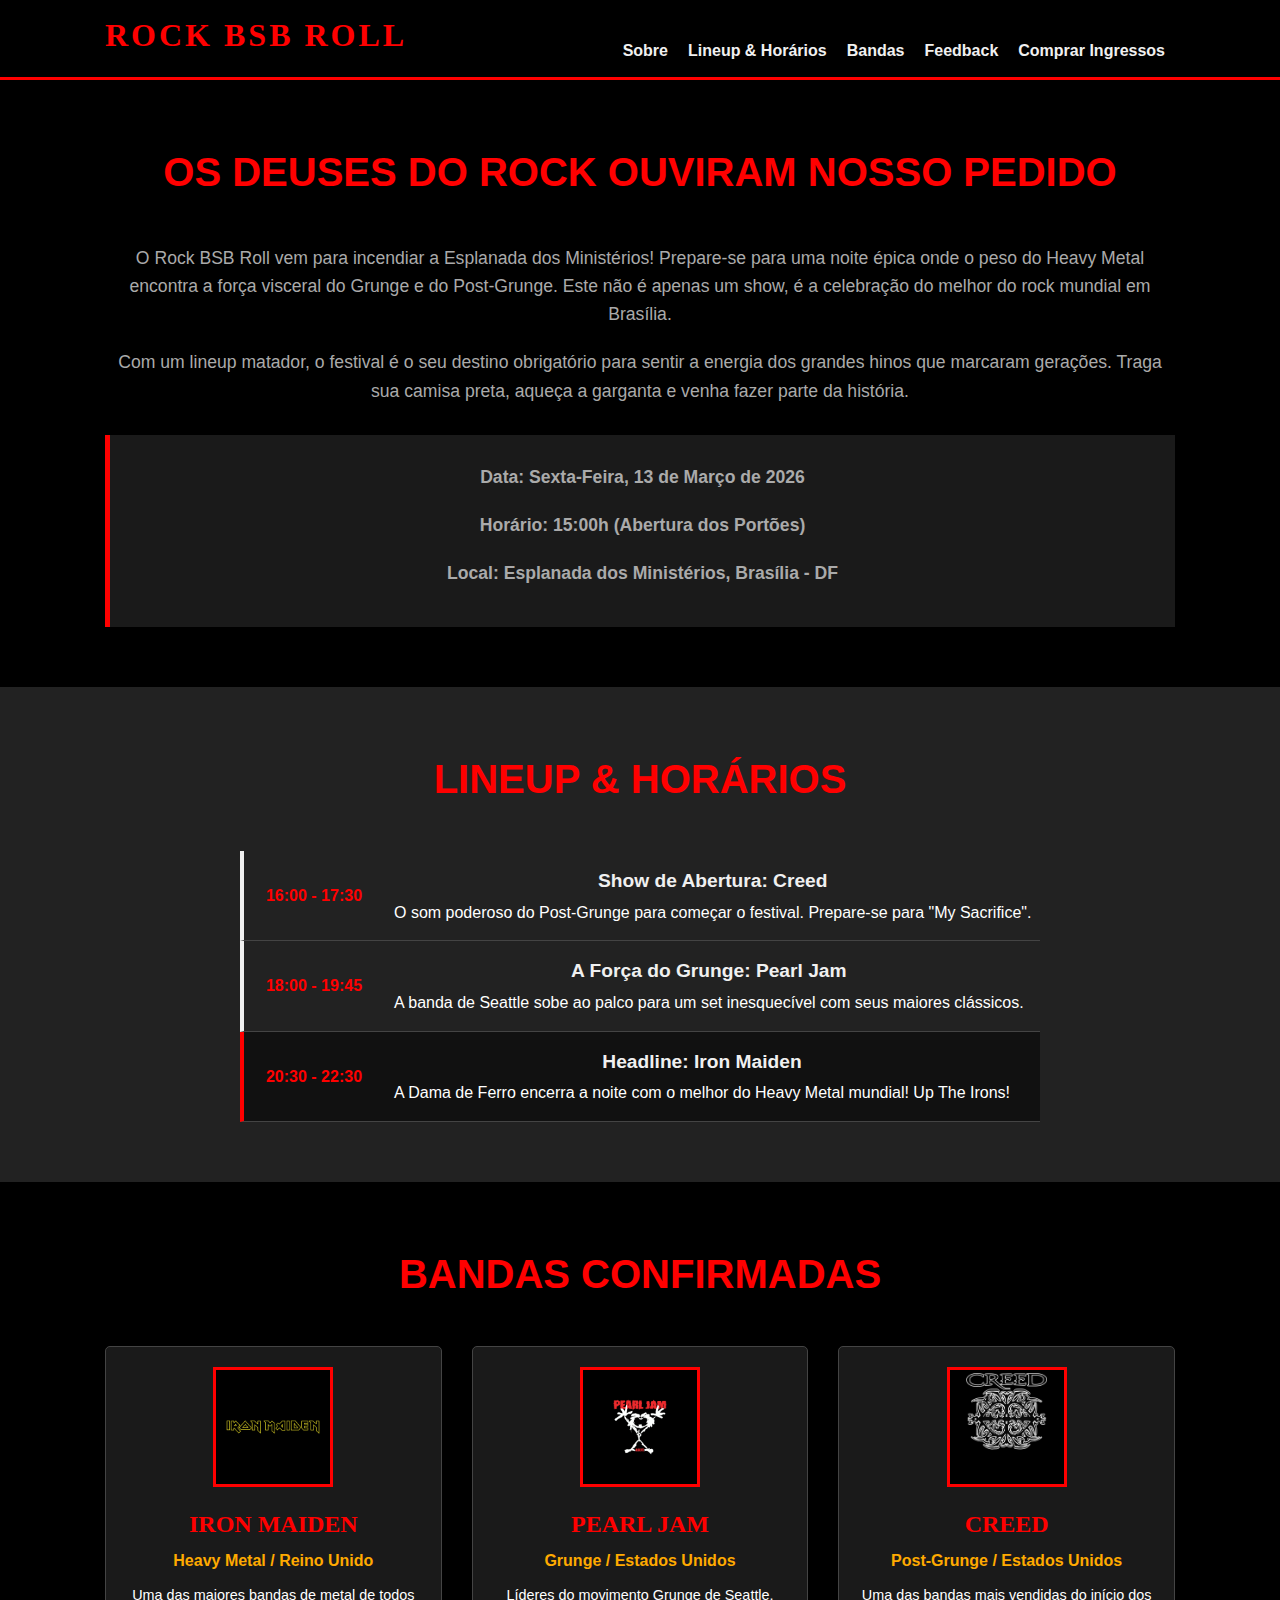
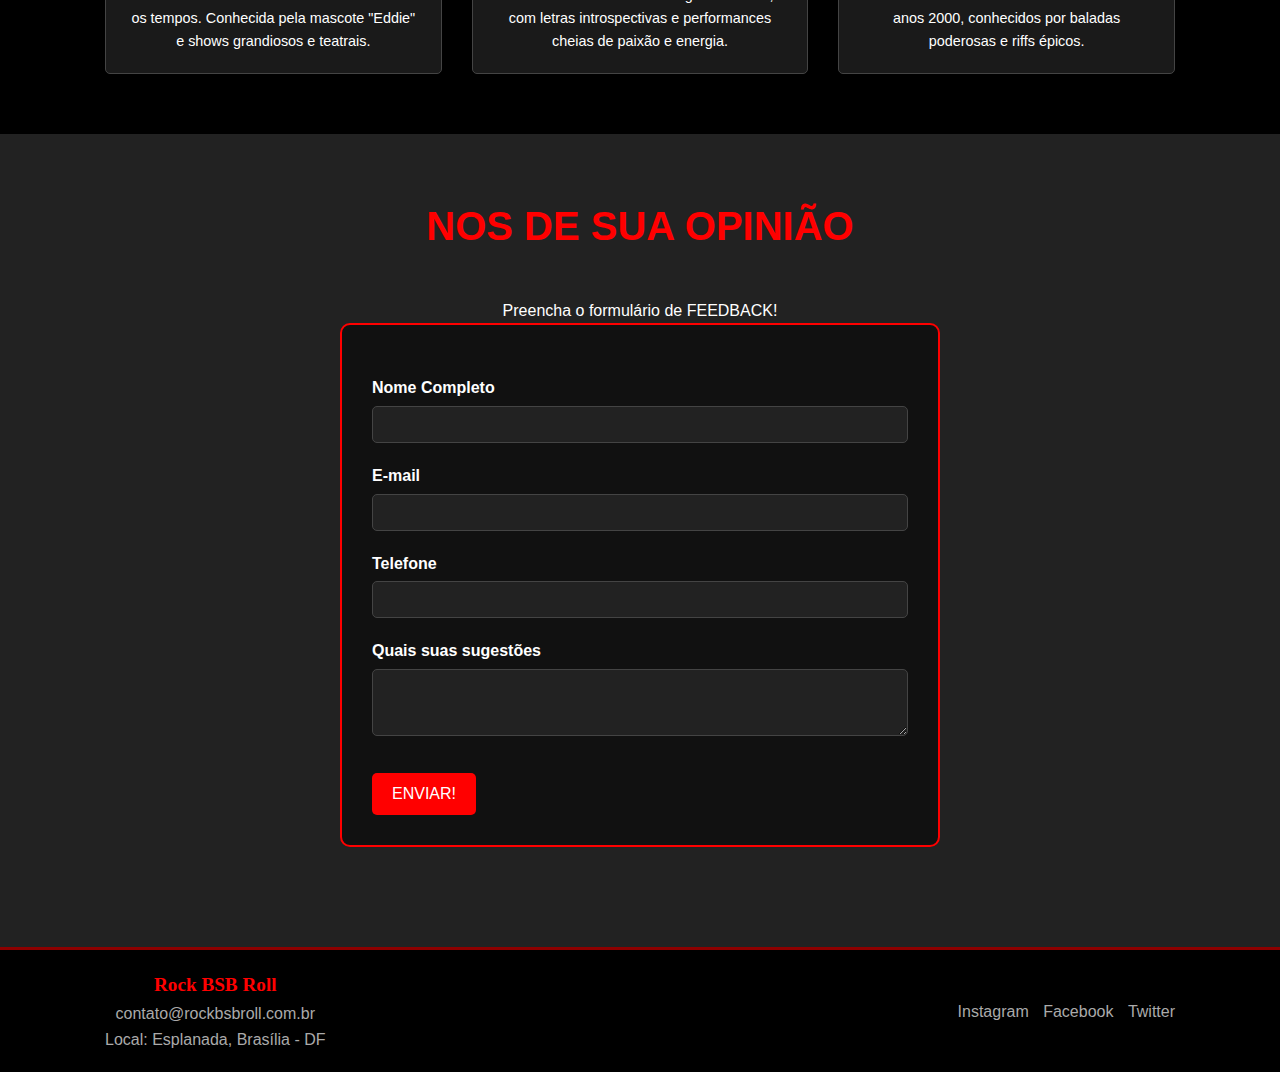
<file: Projeto evento de rock ficticio/index.html>
<!DOCTYPE html>
<html lang="pt-BR">
<head>
  <meta charset="UTF-8">
  <meta name="viewport" content="width=device-width, initial-scale=1.0">
  <title>Rock BSB Roll - Os Deuses do Rock ouviram nosso pedido</title>
  <link rel="stylesheet" href="style.css">
</head>
<body>

  <header>
    <div class="container">
      <h1>ROCK BSB ROLL</h1>
      <nav>
        <ul>
          <li><a href="#sobre">Sobre</a></li>
          <li><a href="#agenda">Lineup & Horários</a></li>
          <li><a href="#bandas">Bandas</a></li>
          <li><a href="#inscricao">Feedback</a></li>
          <li><a href="ingressos.html" target="_blank">Comprar Ingressos</a></li>
        </ul>
      </nav>
    </div>
  </header>

  <main>

    <section id="sobre" class="section-padding">
      <div class="container">
        <h2>Os Deuses do Rock ouviram nosso pedido</h2>
        <p>O Rock BSB Roll vem para incendiar a Esplanada dos Ministérios! Prepare-se para uma noite épica onde o peso do Heavy Metal encontra a força visceral do Grunge e do Post-Grunge. Este não é apenas um show, é a celebração do melhor do rock mundial em Brasília.</p>
        <p>Com um lineup matador, o festival é o seu destino obrigatório para sentir a energia dos grandes hinos que marcaram gerações. Traga sua camisa preta, aqueça a garganta e venha fazer parte da história.</p>

        <div class="info-evento">
          <p><strong>Data:</strong> Sexta-Feira, 13 de Março de 2026</p>
          <p><strong>Horário:</strong> 15:00h (Abertura dos Portões)</p>
          <p><strong>Local:</strong> Esplanada dos Ministérios, Brasília - DF</p>
        </div>
      </div>
    </section>

    <section id="agenda" class="section-padding background-chumbo">
      <div class="container">
        <h2>Lineup & Horários</h2>

        <ul class="lista-agenda">
          <li class="atividade workshop">
            <span class="horario-agenda">16:00 - 17:30</span>
            <div class="detalhe-agenda">
              <h4>Show de Abertura: Creed</h4>
              <p>O som poderoso do Post-Grunge para começar o festival. Prepare-se para "My Sacrifice".</p>
            </div>
          </li>
          <li class="atividade palestra">
            <span class="horario-agenda">18:00 - 19:45</span>
            <div class="detalhe-agenda">
              <h4>A Força do Grunge: Pearl Jam</h4>
              <p>A banda de Seattle sobe ao palco para um set inesquecível com seus maiores clássicos.</p>
            </div>
          </li>
          <li class="atividade headline">
            <span class="horario-agenda">20:30 - 22:30</span>
            <div class="detalhe-agenda">
              <h4>Headline: Iron Maiden</h4>
              <p>A Dama de Ferro encerra a noite com o melhor do Heavy Metal mundial! Up The Irons!</p>
            </div>
          </li>
        </ul>
      </div>
    </section>

    <section id="bandas" class="section-padding">
      <div class="container">
        <h2>Bandas Confirmadas</h2>

        <div class="grid-palestrantes">
          <div class="card-palestrante">
            <img src="iron-maiden-logo-png-transparent.png" alt="Logo Iron Maiden">
            <h3>IRON MAIDEN</h3>
            <p class="titulo-palestrante">Heavy Metal / Reino Unido</p>
            <p class="bio">Uma das maiores bandas de metal de todos os tempos. Conhecida pela mascote "Eddie" e shows grandiosos e teatrais.</p>
          </div>
          <div class="card-palestrante">
            <img src="Pearl-Jam-emblem.jpg" alt="Logo Pearl Jam">
            <h3>PEARL JAM</h3>
            <p class="titulo-palestrante">Grunge / Estados Unidos</p>
            <p class="bio">Líderes do movimento Grunge de Seattle, com letras introspectivas e performances cheias de paixão e energia.</p>
          </div>
          <div class="card-palestrante">
            <img src="creed.jpg" alt="Logo Creed">
            <h3>CREED</h3>
            <p class="titulo-palestrante">Post-Grunge / Estados Unidos</p>
            <p class="bio">Uma das bandas mais vendidas do início dos anos 2000, conhecidos por baladas poderosas e riffs épicos.</p>
          </div>
        </div>
      </div>
    </section>

    <section id="inscricao" class="section-padding background-chumbo">
  <div class="container">
    <h2>Nos de sua Opinião</h2>
    <div id="form-inscricao">
      <p class="aviso-ingresso">Preencha o formulário de FEEDBACK!</p>
      <form id="form-opiniao"> <!-- ID adicionado aqui -->
        <div class="form-group">
          <label for="nome">Nome Completo</label>
          <input type="text" id="nome" name="nome" required autocomplete="name">
        </div>
        <div class="form-group">
          <label for="email">E-mail</label>
          <input type="email" id="email" name="email" required autocomplete="email">
        </div>
        <div class="form-group">
          <label for="telefone">Telefone</label>
          <input type="tel" id="telefone" name="telefone" required autocomplete="tel">
        </div>
        <div class="form-group">
          <label for="mensagem">Quais suas sugestões</label>
          <textarea id="mensagem" name="mensagem" rows="3"></textarea>
        </div>
        <button type="submit" class="btn-submit">ENVIAR!</button>
      </form>
    </div>
  </div>
</section>

<script>
  document.getElementById("form-opiniao").addEventListener("submit", function(e) {
    e.preventDefault();
    window.location.href = "agradecimento.html";
  });
</script>

  </main>

  <footer>
    <div class="container">
      <div class="contato-info">
        <h3>Rock BSB Roll</h3>
        <p>contato@rockbsbroll.com.br</p>
        <p>Local: Esplanada, Brasília - DF</p>
      </div>
      <div class="redes-sociais">
        <a href="#">Instagram</a>
        <a href="#">Facebook</a>
        <a href="#">Twitter</a>
      </div>
    </div>
  </footer>

  <script src="app.js"></script>
</body>
</html>
</file>
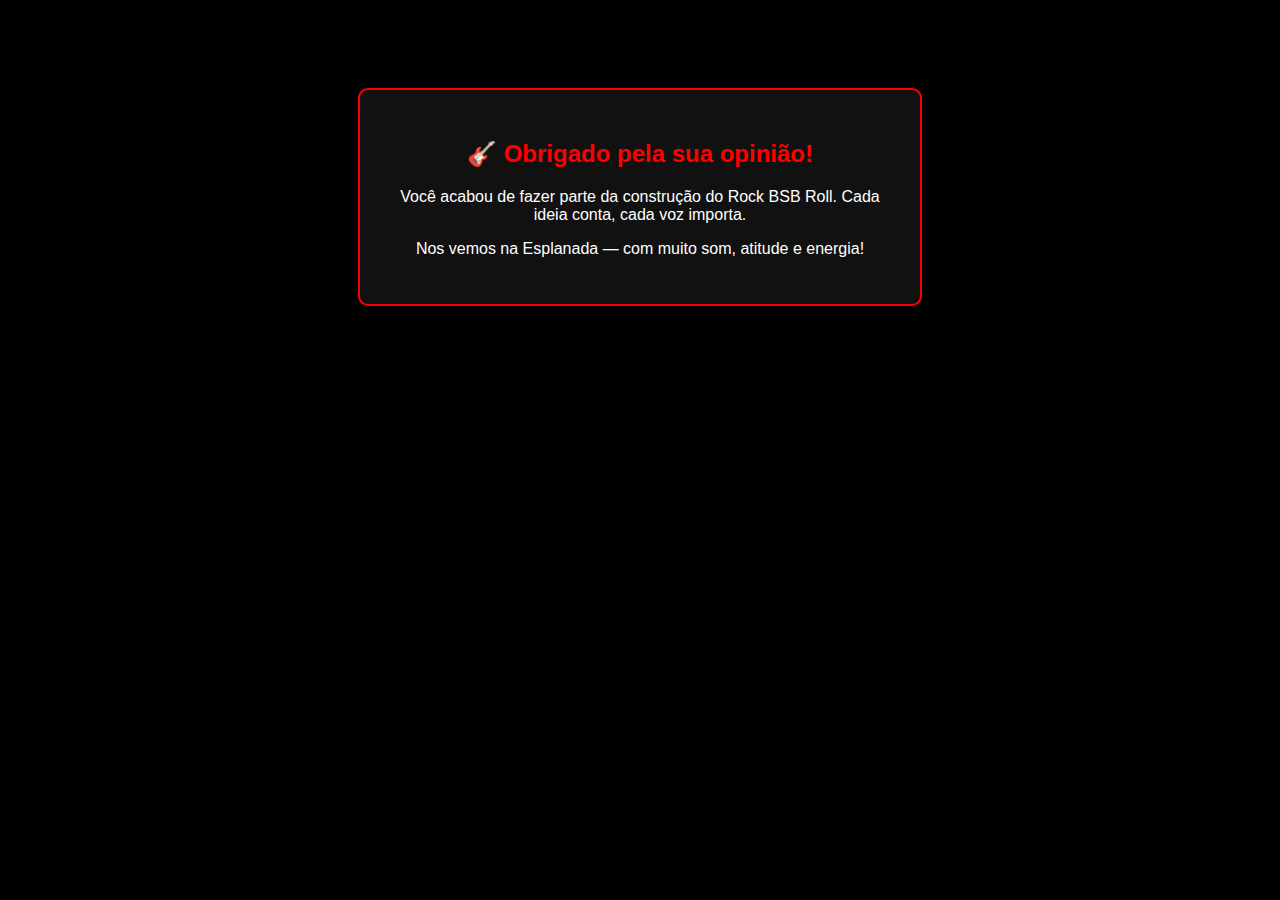
<file: Projeto evento de rock ficticio/agradecimento.html>
<!DOCTYPE html>
<html lang="pt-BR">
<head>
  <meta charset="UTF-8">
  <title>Obrigado pela sua opinião!</title>
  <style>
    body {
      background-color: #000;
      color: #fff;
      font-family: 'Oswald', sans-serif;
      padding: 40px;
      text-align: center;
    }

    #mensagem-obg {
      margin-top: 40px;
      background-color: #111;
      border: 2px solid red;
      padding: 30px;
      border-radius: 10px;
      max-width: 500px;
      margin: 40px auto;
      text-align: center;
    }

    h2 {
      color: red;
      margin-bottom: 20px;
    }
  </style>
</head>
<body>

  <div id="mensagem-obg">
    <h2>🎸 Obrigado pela sua opinião!</h2>
    <p>Você acabou de fazer parte da construção do Rock BSB Roll. Cada ideia conta, cada voz importa.</p>
    <p>Nos vemos na Esplanada — com muito som, atitude e energia!</p>
  </div>

</body>
</html>
</file>
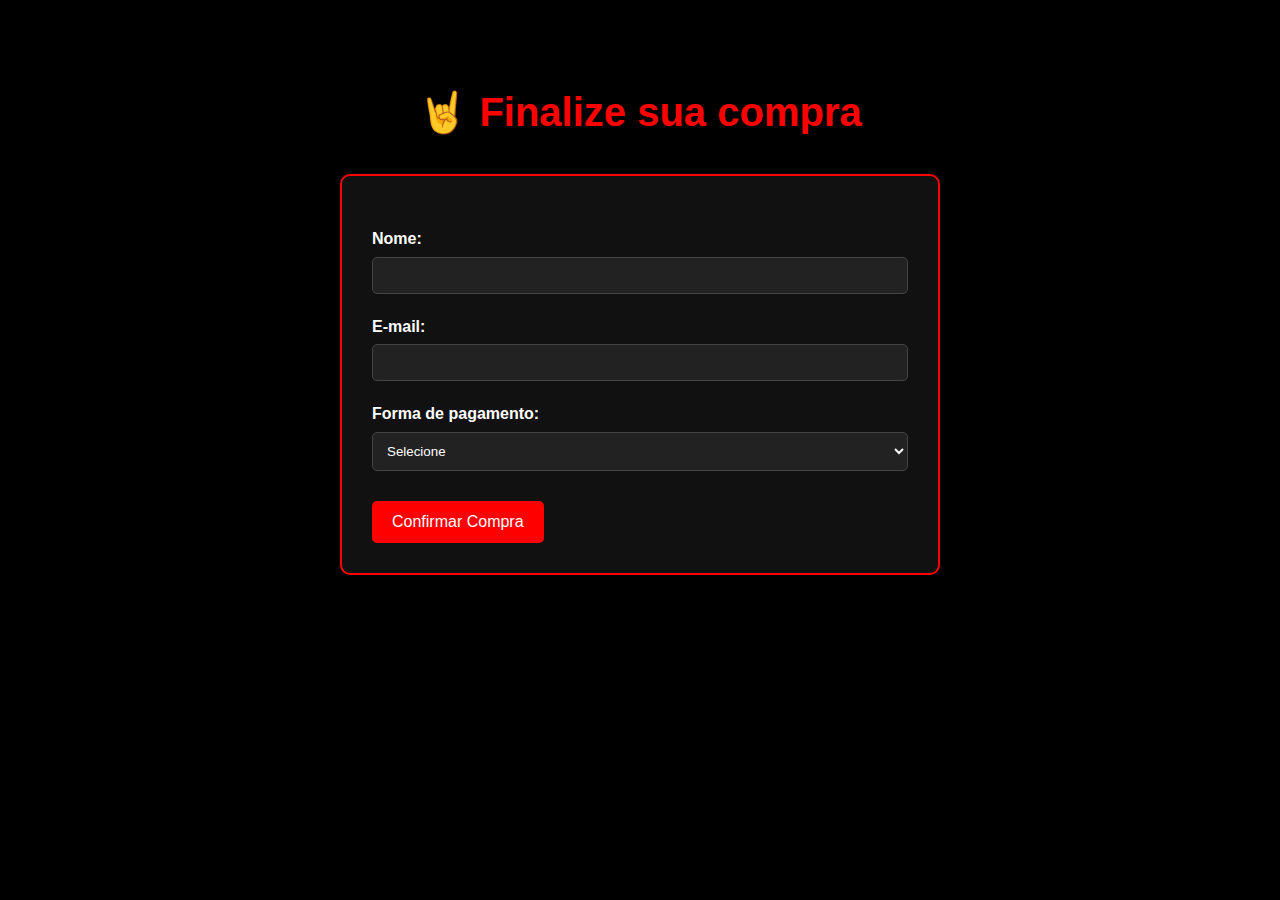
<file: Projeto evento de rock ficticio/finalizar.html>
<!DOCTYPE html>
<html lang="pt-BR">
<head>
  <meta charset="UTF-8">
  <title>Finalizar Compra - Rock BSB Roll</title>
  <link rel="stylesheet" href="style.css">
</head>
<body>
  <h1>🤘 Finalize sua compra</h1>

  <form id="form-pagamento">
    <label for="nome">Nome:</label>
    <input type="text" id="nome" required>

    <label for="email">E-mail:</label>
    <input type="email" id="email" required>

    <label for="pagamento">Forma de pagamento:</label>
    <select id="pagamento" required>
      <option value="">Selecione</option>
      <option value="pix">PIX</option>
      <option value="cartao">Cartão de Crédito</option>
      <option value="boleto">Boleto Bancário</option>
    </select>

    <button type="submit">Confirmar Compra</button>
  </form>

  <div id="mensagem-obg" style="display:none;">
    <h2>🎉 Obrigado pela compra!</h2>
    <p>Você garantiu seu ingresso para o Rock BSB Roll!</p>
  </div>

  <script>
    document.getElementById("form-pagamento").addEventListener("submit", function(e) {
      e.preventDefault();
      document.getElementById("form-pagamento").style.display = "none";
      document.getElementById("mensagem-obg").style.display = "block";
    });
  </script>
</body>
</html>
</file>
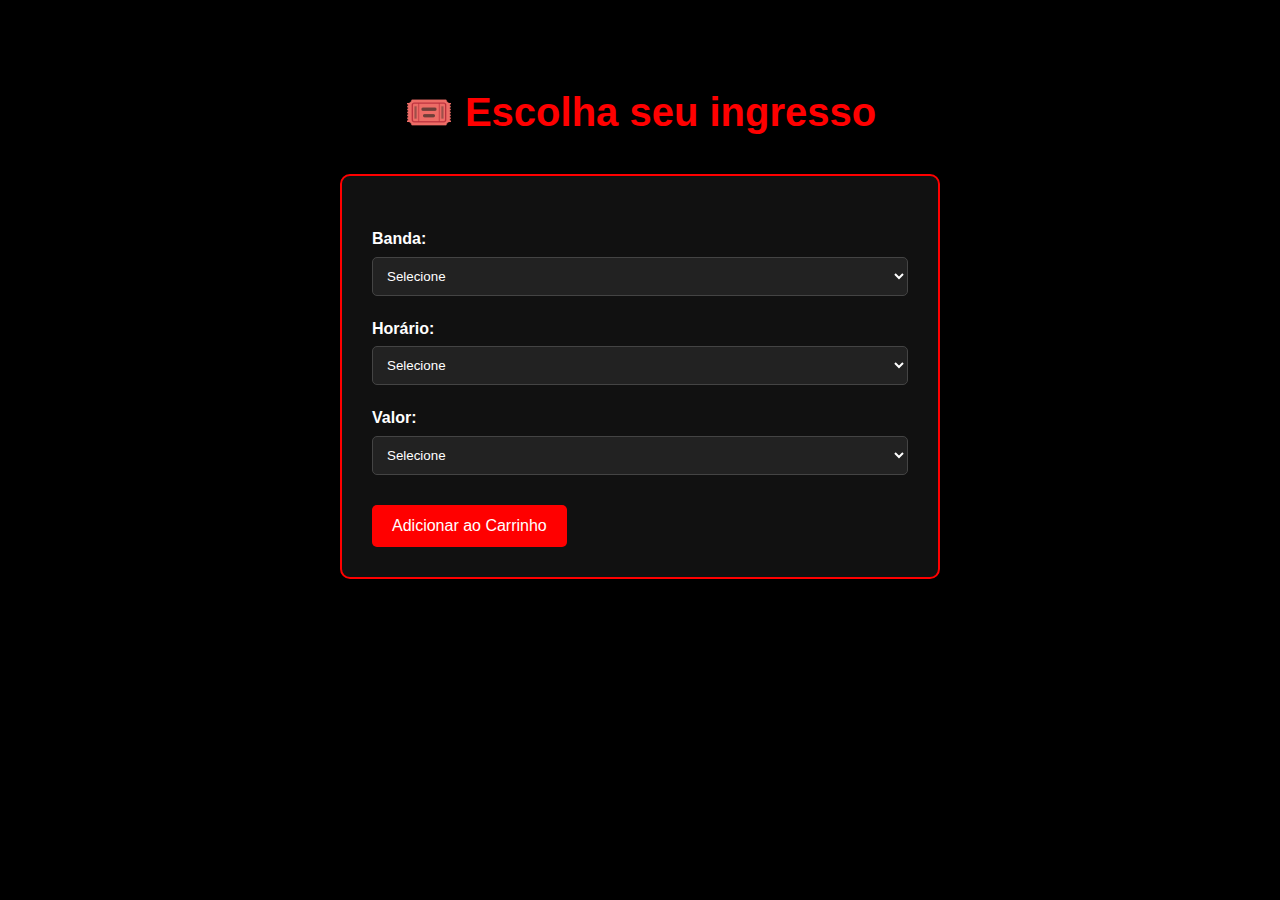
<file: Projeto evento de rock ficticio/ingressos.html>
<!DOCTYPE html>
<html lang="pt-BR">
<head>
  <meta charset="UTF-8">
  <title>Ingressos - Rock BSB Roll</title>
  <link rel="stylesheet" href="style.css">
</head>
<body>
  <h1>🎟️ Escolha seu ingresso</h1>

  <form id="form-ingresso">
    <label for="banda">Banda:</label>
    <select id="banda" required>
      <option value="">Selecione</option>
      <option value="Iron Maiden">Iron Maiden</option>
      <option value="Pearl Jam">Pearl Jam</option>
      <option value="Creed">Creed</option>
    </select>

    <label for="horario">Horário:</label>
    <select id="horario" required>
      <option value="">Selecione</option>
      <option value="16:00">16:00</option>
      <option value="18:00">18:00</option>
      <option value="20:30">20:30</option>
    </select>

    <label for="valor">Valor:</label>
    <select id="valor" required>
      <option value="">Selecione</option>
      <option value="100">R$100 - Pista</option>
      <option value="180">R$180 - VIP</option>
    </select>

    <button type="submit">Adicionar ao Carrinho</button>
  </form>

 

  <div id="carrinho" style="display: none;">
    <h2>🛒 Carrinho</h2>
    <ul id="lista-carrinho"></ul>
    <button onclick="irParaFinalizar()">Finalizar Compra</button>
  </div>

  <script src="carrinho.js"></script>
</body>
</html>
</file>
<file: Projeto evento de rock ficticio/style.css>
/* Reset */
* {
  margin: 0;
  padding: 0;
  box-sizing: border-box;
}

/* Corpo */
body {
  font-family: 'Roboto', sans-serif;
  background-color: #000;
  color: #fff;
  line-height: 1.6;
  padding-top: 80px; /* espaço para header fixo */
  text-align: center;
}

/* Containers e seções */
.container {
  max-width: 1100px;
  margin: 0 auto;
  padding: 0 15px;
}

.section-padding {
  padding: 60px 0;
}

.background-chumbo {
  background-color: #222;
}

/* Títulos */
h1 {
  color: red;
  margin-bottom: 30px;
  font-size: 2.5em;
}

h2 {
  font-family: 'Oswald', sans-serif;
  font-size: 2.5rem;
  color: #ff0000;
  text-align: center;
  margin-bottom: 40px;
  text-transform: uppercase;
}

/* Header */
header {
  position: fixed;
  top: 0;
  width: 100%;
  z-index: 1000;
  height: 80px;
  background-color: #000;
  padding: 10px 0;
  border-bottom: 3px solid #ff0000;
}

header .container {
  display: flex;
  justify-content: space-between;
  align-items: center;
}

header h1 {
  font-family: 'Metal Mania', cursive;
  font-size: 2rem;
  color: #ff0000;
  letter-spacing: 3px;
}

nav ul {
  list-style: none;
  display: flex;
}

nav ul li a {
  color: #f0f0f0;
  text-decoration: none;
  font-family: 'Oswald', sans-serif;
  font-weight: 700;
  padding: 5px 10px;
  transition: color 0.3s;
}

nav ul li a:hover {
  color: #ff0000;
}

/* Seção Sobre */
#sobre p {
  margin-bottom: 20px;
  font-size: 1.1rem;
  color: #aaaaaa;
}

.info-evento {
  margin-top: 30px;
  padding: 20px;
  border-left: 5px solid #ff0000;
  background-color: #1a1a1a;
}

.info-evento p {
  margin: 8px 0;
  font-weight: 700;
  color: #ffaa00;
}

/* Agenda */
.lista-agenda {
  list-style: none;
  max-width: 800px;
  margin: 0 auto;
}

.atividade {
  display: flex;
  padding: 15px 0;
  border-bottom: 1px solid #444;
  align-items: center;
}

.horario-agenda {
  font-family: 'Oswald', sans-serif;
  font-weight: 700;
  color: #ff0000;
  width: 120px;
  flex-shrink: 0;
  margin-right: 20px;
}

.detalhe-agenda h4 {
  font-size: 1.2rem;
  color: #f0f0f0;
  margin-bottom: 3px;
}

.atividade.palestra,
.atividade.workshop,
.atividade.headline {
  border-left: 4px solid #f0f0f0;
  padding-left: 10px;
}

.atividade.headline {
  border-left-color: #ff0000;
  background-color: #111;
}

.atividade.intervalo {
  background-color: #1a1a1a;
  font-style: italic;
  color: #aaaaaa;
}

/* Bandas */
.grid-palestrantes {
  display: grid;
  grid-template-columns: repeat(auto-fit, minmax(250px, 1fr));
  gap: 30px;
}

.card-palestrante {
  text-align: center;
  padding: 20px;
  background-color: #1a1a1a;
  border-radius: 5px;
  border: 1px solid #444;
  transition: transform 0.3s;
}

.card-palestrante:hover {
  transform: scale(1.05);
  box-shadow: 0 0 10px rgba(255, 0, 0, 0.5);
}

.card-palestrante img {
  width: 120px;
  height: 120px;
  object-fit: contain;
  margin-bottom: 10px;
  border: 3px solid #ff0000;
  background-color: #000;
  padding: 3px;
}

.card-palestrante h3 {
  font-family: 'Metal Mania', cursive;
  font-size: 1.5rem;
  color: #ff0000;
  margin-bottom: 5px;
}

.titulo-palestrante {
  color: #ffaa00;
  font-weight: 700;
  margin-bottom: 10px;
}

.bio {
  font-size: 0.9rem;
}

/* Formulário */
form {
  background-color: #111;
  border: 2px solid red;
  padding: 30px;
  border-radius: 10px;
  max-width: 600px;
  margin: 0 auto 40px auto;
  text-align: left;
}

form label {
  display: block;
  margin-top: 20px;
  font-weight: bold;
  color: #fff;
}

form input,
form select,
form textarea {
  width: 100%;
  padding: 10px;
  margin-top: 5px;
  background-color: #222;
  color: #fff;
  border: 1px solid #444;
  border-radius: 5px;
}

form button,
.btn-submit {
  margin-top: 30px;
  padding: 12px 20px;
  background-color: red;
  color: white;
  border: none;
  font-size: 16px;
  cursor: pointer;
  border-radius: 5px;
  transition: background-color 0.3s;
}

form button:hover,
.btn-submit:hover {
  background-color: darkred;
}

/* Carrinho */
#btn-carrinho {
  background-color: red;
  color: white;
  border: none;
  padding: 12px 20px;
  font-size: 16px;
  cursor: pointer;
  border-radius: 5px;
  margin: 20px auto;
  display: block;
  transition: background-color 0.3s;
}

#btn-carrinho:hover {
  background-color: darkred;
}

#carrinho {
  background-color: #111;
  border: 2px solid red;
  padding: 30px;
  border-radius: 10px;
  max-width: 600px;
  margin: 20px auto;
  display: none;
}

#carrinho h2 {
  color: red;
  margin-bottom: 20px;
  text-align: center;
}

#lista-carrinho {
  list-style: none;
  padding: 0;
  margin-bottom: 20px;
}

#lista-carrinho li {
  background-color: #222;
  padding: 10px;
  margin-bottom: 10px;
  border-left: 4px solid red;
}

#carrinho button {
  display: block;
  width: 100%;
  padding: 12px;
  background-color: red;
  color: white;
  border: none;
  font-size: 16px;
  cursor: pointer;
  border-radius: 5px;
}

#carrinho button:hover {
  background-color: darkred;
}

/* Mensagem Obrigado */
#mensagem-obg {
  margin-top: 40px;
  background-color: #111;
  border: 2px solid red;
  padding: 30px;
  border-radius: 10px;
  max-width: 500px;
  margin: 40px auto;
}

/* Footer */
footer {
  background-color: #000;
  color: #aaaaaa;
  padding: 20px 0;
  border-top: 3px solid #8d0000;
}

footer .container {
  display: flex;
  justify-content: space-between;
  align-items: center;
}

.contato-info h3 {
  color: #ff0000;
  font-family: 'Metal Mania', cursive;
  font-size: 1.2rem;
}

.redes-sociais a {
  color: #aaaaaa;
  text-decoration: none;
  margin-left: 10px;
  #form-pagamento {
  background-color: #111;
  border: 2px solid red;
  padding: 30px;
  border-radius: 10px;
  max-width: 500px;
  margin: 0 auto;
  text-align: left;
}

#form-pagamento label {
  display: block;
  margin-top: 20px;
  font-weight: bold;
  color: #fff;
}

#form-pagamento input,
#form-pagamento select {
  width: 100%;
  padding: 10px;
  margin-top: 5px;
  background-color: #222;
  color: #fff;
  border: 1px solid #444;
  border-radius: 5px;
}

#form-pagamento button {
  margin-top: 30px;
  padding: 12px 20px;
  background-color: red;
  color: white;
  border: none;
  font-size: 16px;
  cursor: pointer;
  border-radius: 5px;
}

#form-pagamento button:hover {
  background-color: darkred;
}

#mensagem-obg {
  margin-top: 40px;
  background-color: #111;
  border: 2px solid red;
  padding: 30px;
  border-radius: 10px;
  max-width: 500px;
  margin: 40px auto;
  text-align: center;}
  #mensagem-obg {
  margin-top: 40px;
  background-color: #111;
  border: 2px solid red;
  padding: 30px;
  border-radius: 10px;
  max-width: 500px;
  margin: 40px auto;
  text-align: center;
  color: #fff;
}
}
</file>
